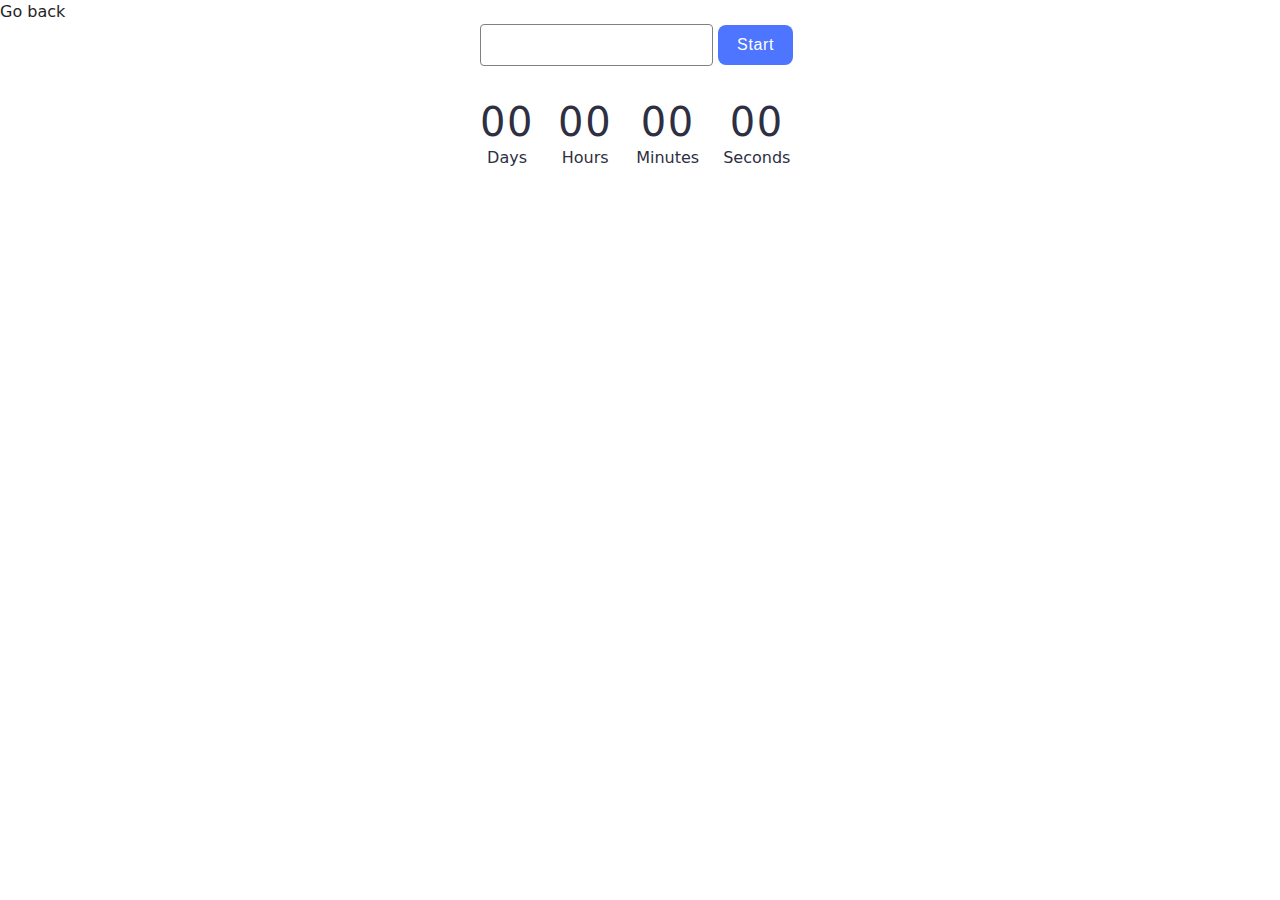
<file: src/1-timer.html>
<!DOCTYPE html>
<html lang="en">
  <head>
    <meta charset="UTF-8" />
    <meta name="viewport" content="width=device-width, initial-scale=1.0" />
    <title>Timer</title>
    <link rel="stylesheet" href="./css/styles.css" />
  </head>
  <body>
    <a href="./index.html">Go back</a>
    <div class="container">
      <input type="text" id="datetime-picker" />
      <button type="button" data-start>Start</button>

      <div class="timer">
        <div class="field">
          <span class="value" data-days>00</span>
          <span class="label">Days</span>
        </div>
        <div class="field">
          <span class="value" data-hours>00</span>
          <span class="label">Hours</span>
        </div>
        <div class="field">
          <span class="value" data-minutes>00</span>
          <span class="label">Minutes</span>
        </div>
        <div class="field">
          <span class="value" data-seconds>00</span>
          <span class="label">Seconds</span>
        </div>
      </div>
    </div>
    <script type="module" src="./js/1-timer.js"></script>
  </body>
</html>
</file>
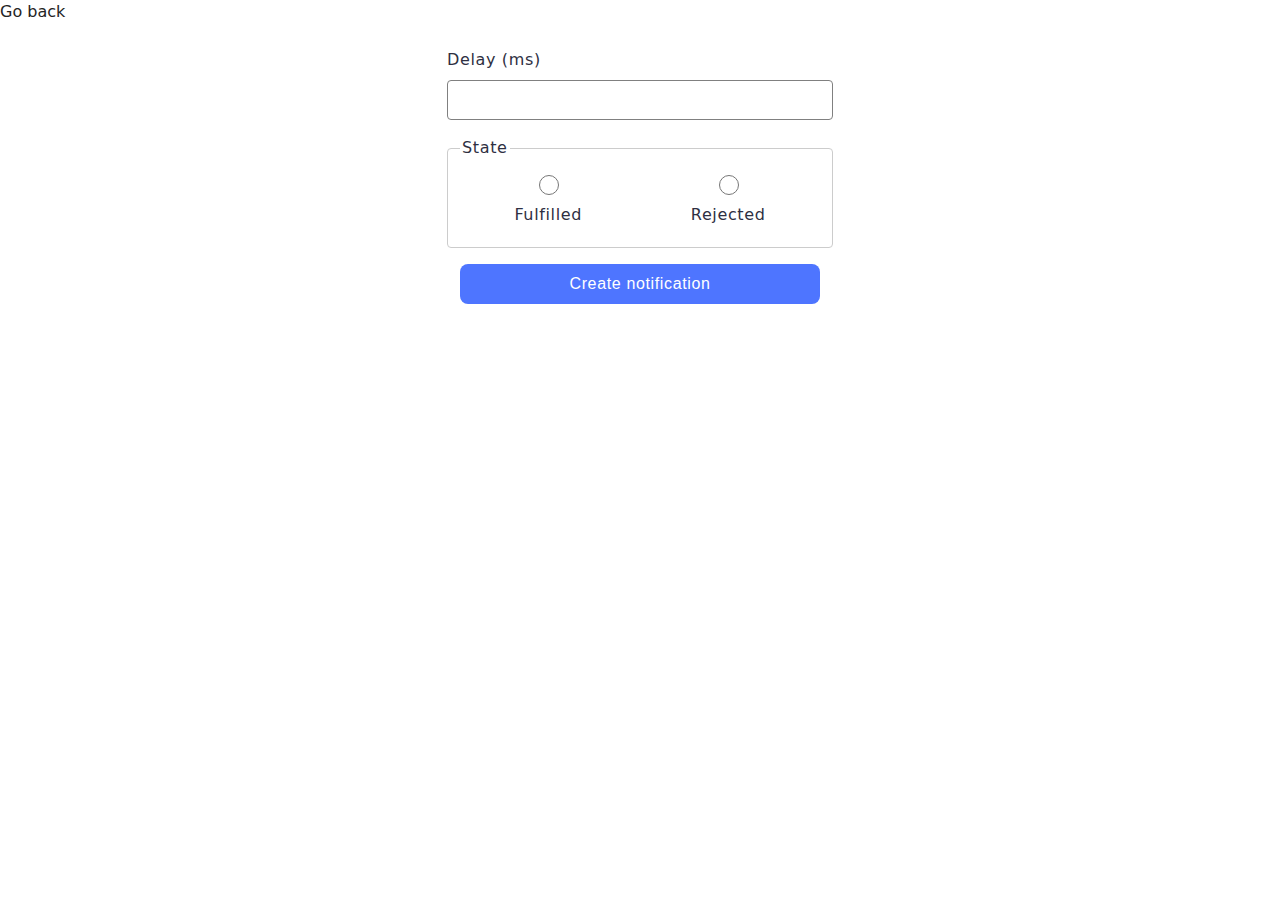
<file: src/2-snackbar.html>
<!DOCTYPE html>
<html lang="en">
  <head>
    <meta charset="UTF-8" />
    <meta name="viewport" content="width=device-width, initial-scale=1.0" />
    <title>Snackbar</title>
    <link rel="stylesheet" href="./css/styles.css" />
  </head>
  <body>
    <a href="./index.html">Go back</a>
    <div class="container">
      <form class="form">
        <label>
          Delay (ms)
          <input type="number" name="delay" required />
        </label>

        <fieldset>
          <legend>State</legend>
          <label>
            <input type="radio" name="state" value="fulfilled" required />
            Fulfilled
          </label>
          <label>
            <input type="radio" name="state" value="rejected" required />
            Rejected
          </label>
        </fieldset>

        <button type="submit">Create notification</button>
      </form>
    </div>
    <script type="module" src="./js/2-snackbar.js"></script>
  </body>
</html>
</file>
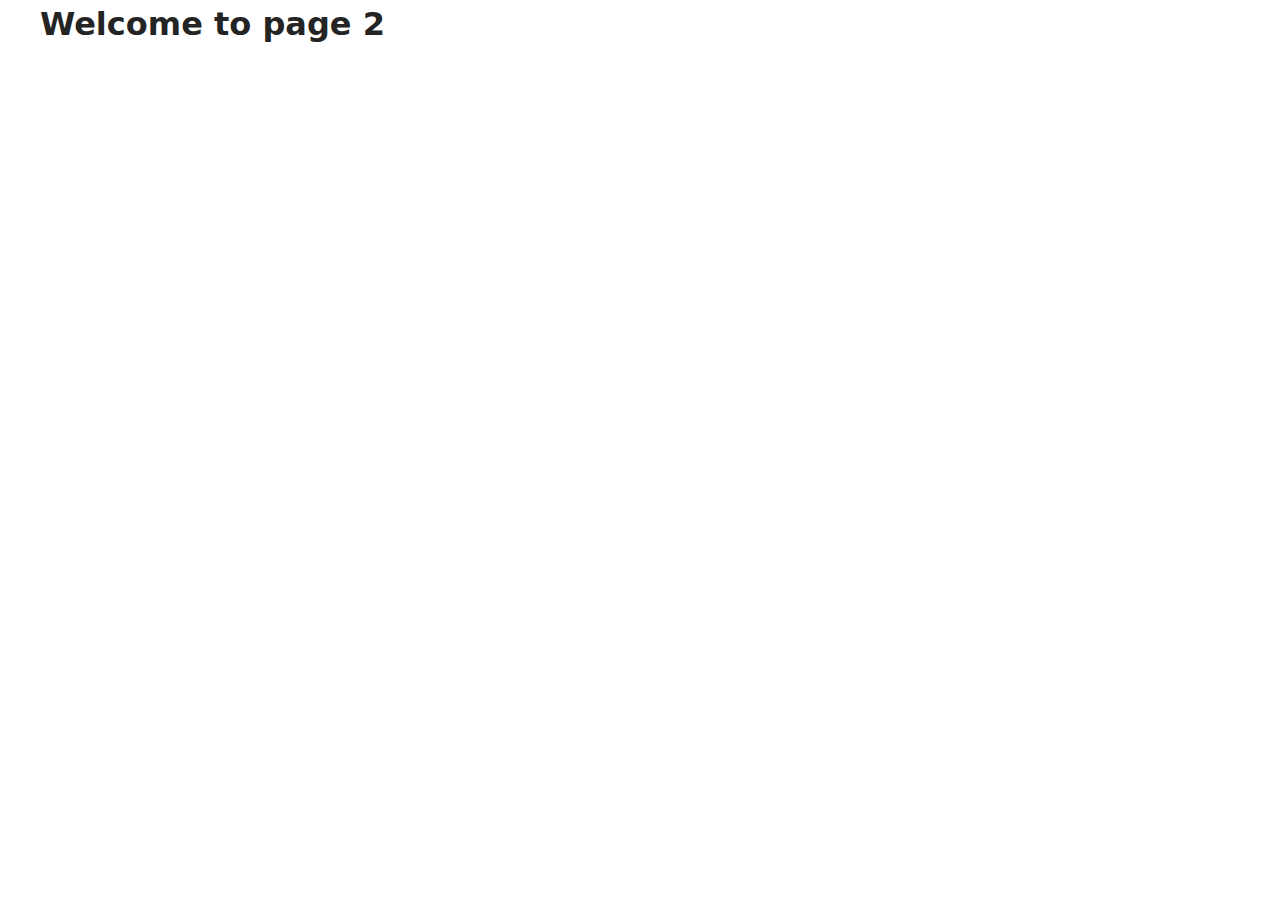
<file: src/page-2.html>
<!DOCTYPE html>
<html lang="en">
  <head>
    <meta charset="UTF-8" />
    <meta http-equiv="X-UA-Compatible" content="IE=edge" />
    <meta name="viewport" content="width=device-width, initial-scale=1.0" />
    <title>Page 2</title>
    <link rel="stylesheet" href="./css/styles.css" />
  </head>
  <body>
    <load
      src="./partials/header.html"
      icon-path="./img/sprite.svg#logo"
      highlight-act="active"
    />

    <main>
      <div class="container">
        <h1 class="main-title">
          <span class="main-title-gradient">Welcome</span> to page 2
        </h1>
        <load src="./partials/back-link.html" />
      </div>
    </main>

    <load src="./partials/footer.html" />
  </body>
</html>
</file>
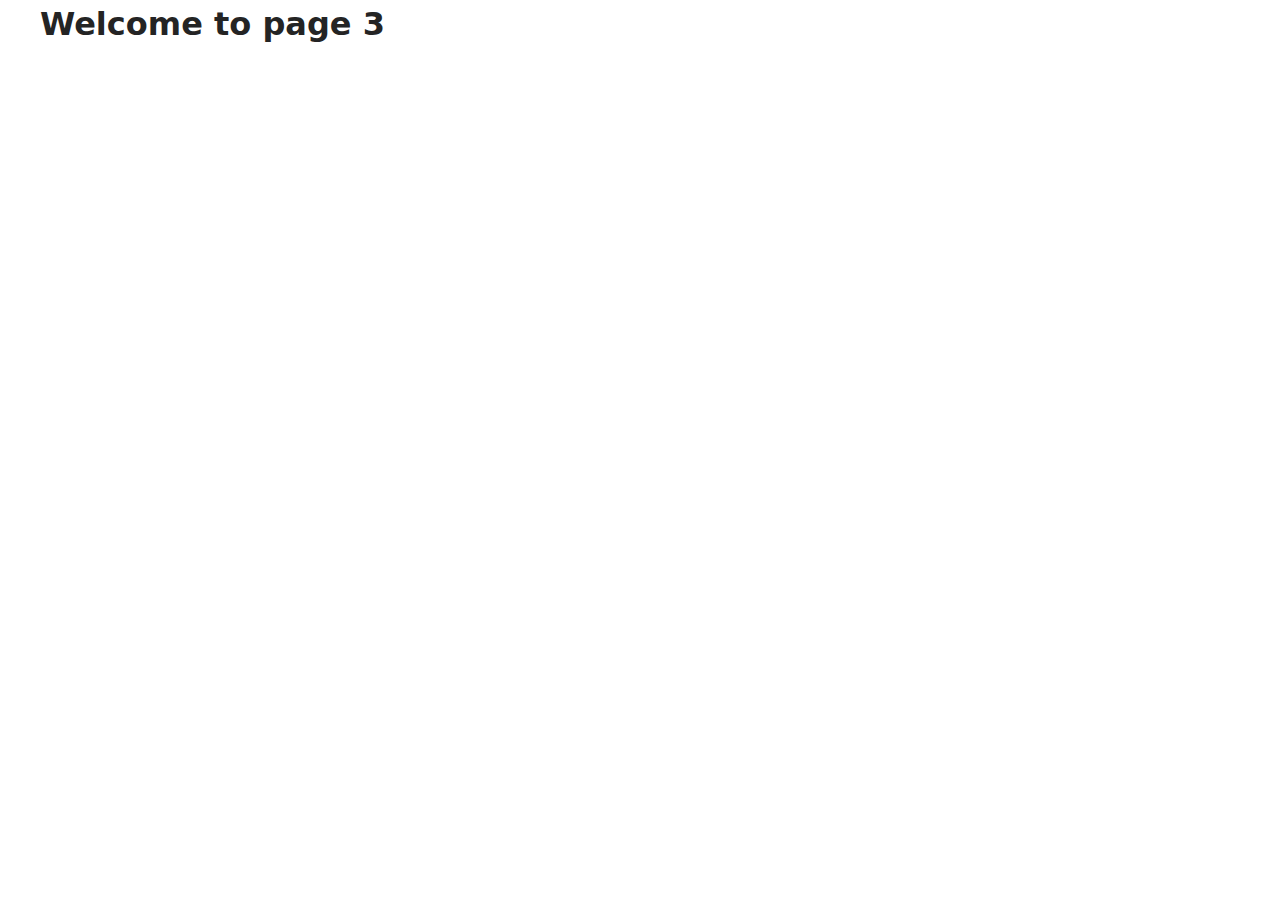
<file: src/page-3.html>
<!DOCTYPE html>
<html lang="en">
  <head>
    <meta charset="UTF-8" />
    <meta http-equiv="X-UA-Compatible" content="IE=edge" />
    <meta name="viewport" content="width=device-width, initial-scale=1.0" />
    <title>Page 3</title>
    <link rel="stylesheet" href="./css/styles.css" />
  </head>
  <body>
    <load
      src="./partials/header.html"
      icon-path="./img/sprite.svg#logo"
      highlight-curr="active"
    />

    <main>
      <div class="container">
        <h1 class="main-title">
          <span class="main-title-gradient">Welcome</span> to page 3
        </h1>
        <load src="./partials/back-link.html" />
      </div>
    </main>

    <load src="./partials/footer.html" />
  </body>
</html>
</file>
<file: src/css/styles.css>
/**
  |============================
  | include css partials with
  | default @import url()
  |============================
*/
/* Common styles */
@import url('./reset.css');
@import url('./base.css');
@import url('./container.css');

/* Sections style */
@import url('./1-timer.css');
@import url('./2-snackbar.css');
</file>
